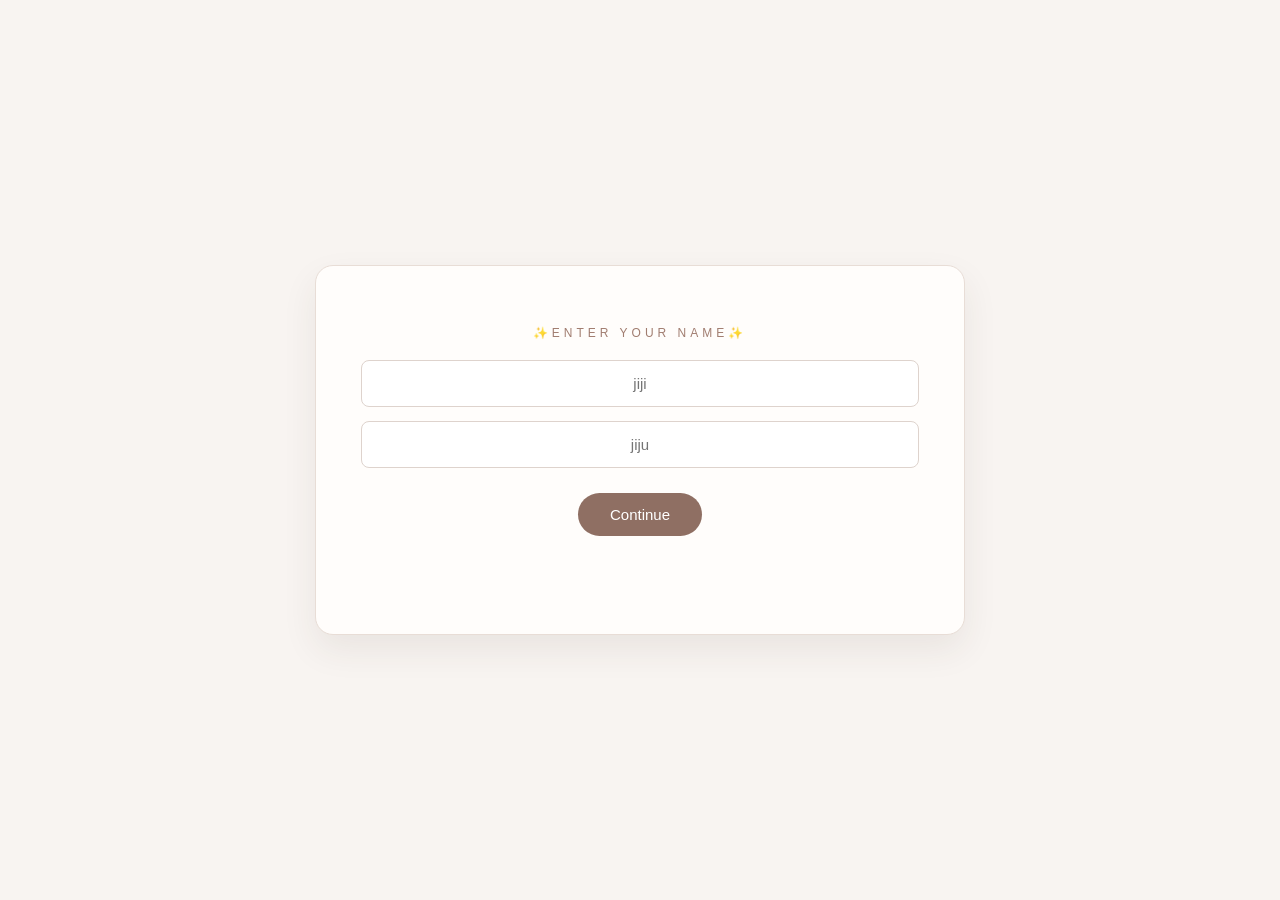
<file: index.html>
<!DOCTYPE html>
<html lang="en">

<head>
    <meta charset="UTF-8">
    <meta name="viewport" content="width=device-width, initial-scale=1.0">

    <title>A Little Surprise</title>

    <link rel="stylesheet" href="style.css">
</head>

<body>

    <div class="container">

        <div class="small-heading">✨ENTER YOUR NAME✨</div>


       
        <div class="input-group">

            <input
                type="text"
                id="name1"
                placeholder="jiji"
                autocomplete="off"
            >

            <input
                type="text"
                id="name2"
                placeholder="jiju"
                autocomplete="off"
            >

        </div>

        <button onclick="openSurprise()">
            Continue 
        </button>

        <p id="errorMessage"></p>

    </div>

    <script src="script.js"></script>

</body>

</html>
</file>
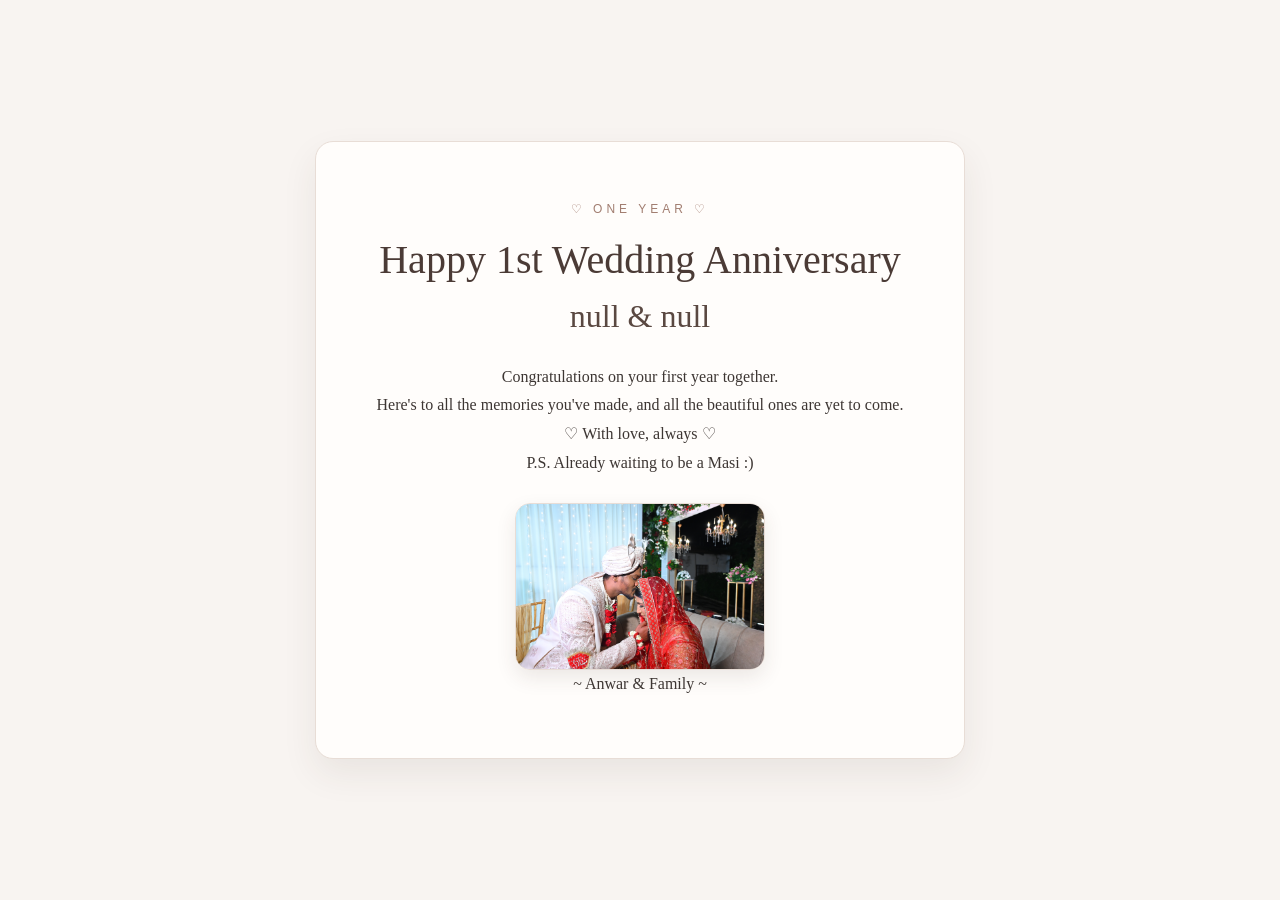
<file: anniversary.html>
<!DOCTYPE html>
<html lang="en">

<head>

    <meta charset="UTF-8">

    <meta name="viewport" content="width=device-width, initial-scale=1.0">

    <title>Happy Anniversary</title>

    <link rel="stylesheet" href="style.css">

</head>

<body>

    <div class="container">

        <div class="small-heading">
            ♡ ONE YEAR ♡
        </div>

        <h1>
            Happy 1st Wedding Anniversary
        </h1>

        <h2 id="coupleNames"></h2>

        <p>
            Congratulations on your first year together.
        </p>

        <p>
            Here's to all the memories you've made,
            and all the beautiful ones are yet to come.
        </p>

        <p class="ending">
             ♡ With love, always ♡
        </p>

        <p class="ending">
             P.S. Already waiting to be a Masi :)
        </p>

        <img src="couple.JPG" alt="A beautiful memory" class="couple-photo">

        <p class="credits">
              ~ Anwar & Family ~
        </p>

    </div>

    <script>

        const name1 = localStorage.getItem("name1");
        const name2 = localStorage.getItem("name2");

        document.getElementById("coupleNames").innerText =
            name1 + " & " + name2;

    </script>

</body>

</html>
</file>
<file: style.css>
* {
    margin: 0;
    padding: 0;
    box-sizing: border-box;
}

body {
    min-height: 100vh;

    display: flex;
    justify-content: center;
    align-items: center;

    font-family: Georgia, "Times New Roman", serif;

    background: #f8f4f1;

    color: #3d3633;
}

.container {
    width: 90%;
    max-width: 650px;

    padding: 60px 45px;

    text-align: center;

    background: #fffdfb;

    border: 1px solid #e8ddd6;

    border-radius: 18px;

    box-shadow: 0 15px 35px rgba(70, 50, 40, 0.08);

    animation: appear 1s ease;
}

.small-heading {
    font-family: Arial, sans-serif;

    font-size: 12px;

    letter-spacing: 4px;

    color: #a17d70;

    margin-bottom: 20px;
}

h1 {
    font-size: 40px;

    font-weight: normal;

    color: #4b3b36;

    margin-bottom: 15px;
}

.intro {
    font-size: 17px;

    color: #8a7770;

    margin-bottom: 32px;
}

.input-group {
    display: flex;

    flex-direction: column;

    gap: 14px;

    margin-bottom: 25px;
}

input {
    width: 100%;

    padding: 14px 12px;

    border: 1px solid #ded3cd;

    border-radius: 8px;

    background: #fff;

    font-family: Arial, sans-serif;

    font-size: 15px;

    text-align: center;

    outline: none;

    transition: 0.3s;
}

input:focus {
    border-color: #a17d70;

    box-shadow: 0 0 0 3px rgba(161, 125, 112, 0.08);
}

button {
    padding: 13px 32px;

    border: none;

    border-radius: 25px;

    background: #8f6f63;

    color: white;

    font-size: 15px;

    font-family: Arial, sans-serif;

    cursor: pointer;

    transition: 0.3s;
}

button:hover {
    background: #76584e;

    transform: translateY(-2px);
}

#errorMessage {
    min-height: 20px;

    margin-top: 18px;

    font-family: Arial, sans-serif;

    font-size: 14px;

    color: #a04f4f;
}

h2 {
    font-size: 32px;

    font-weight: normal;

    color: #5a4841;

    margin-bottom: 28px;
}

.container p {
    line-height: 1.8;
}

/* Anniversary photo */

.couple-photo {
    width: 250px;

    max-width: 80%;

    height: auto;

    display: block;

    margin: 25px auto 0 auto;

    border-radius: 15px;

    border: 1px solid #e8ddd6;

    box-shadow: 0 8px 20px rgba(70, 50, 40, 0.10);
}

@keyframes appear {

    from {
        opacity: 0;
        transform: translateY(15px);
    }

    to {
        opacity: 1;
        transform: translateY(0);
    }

}
</file>
